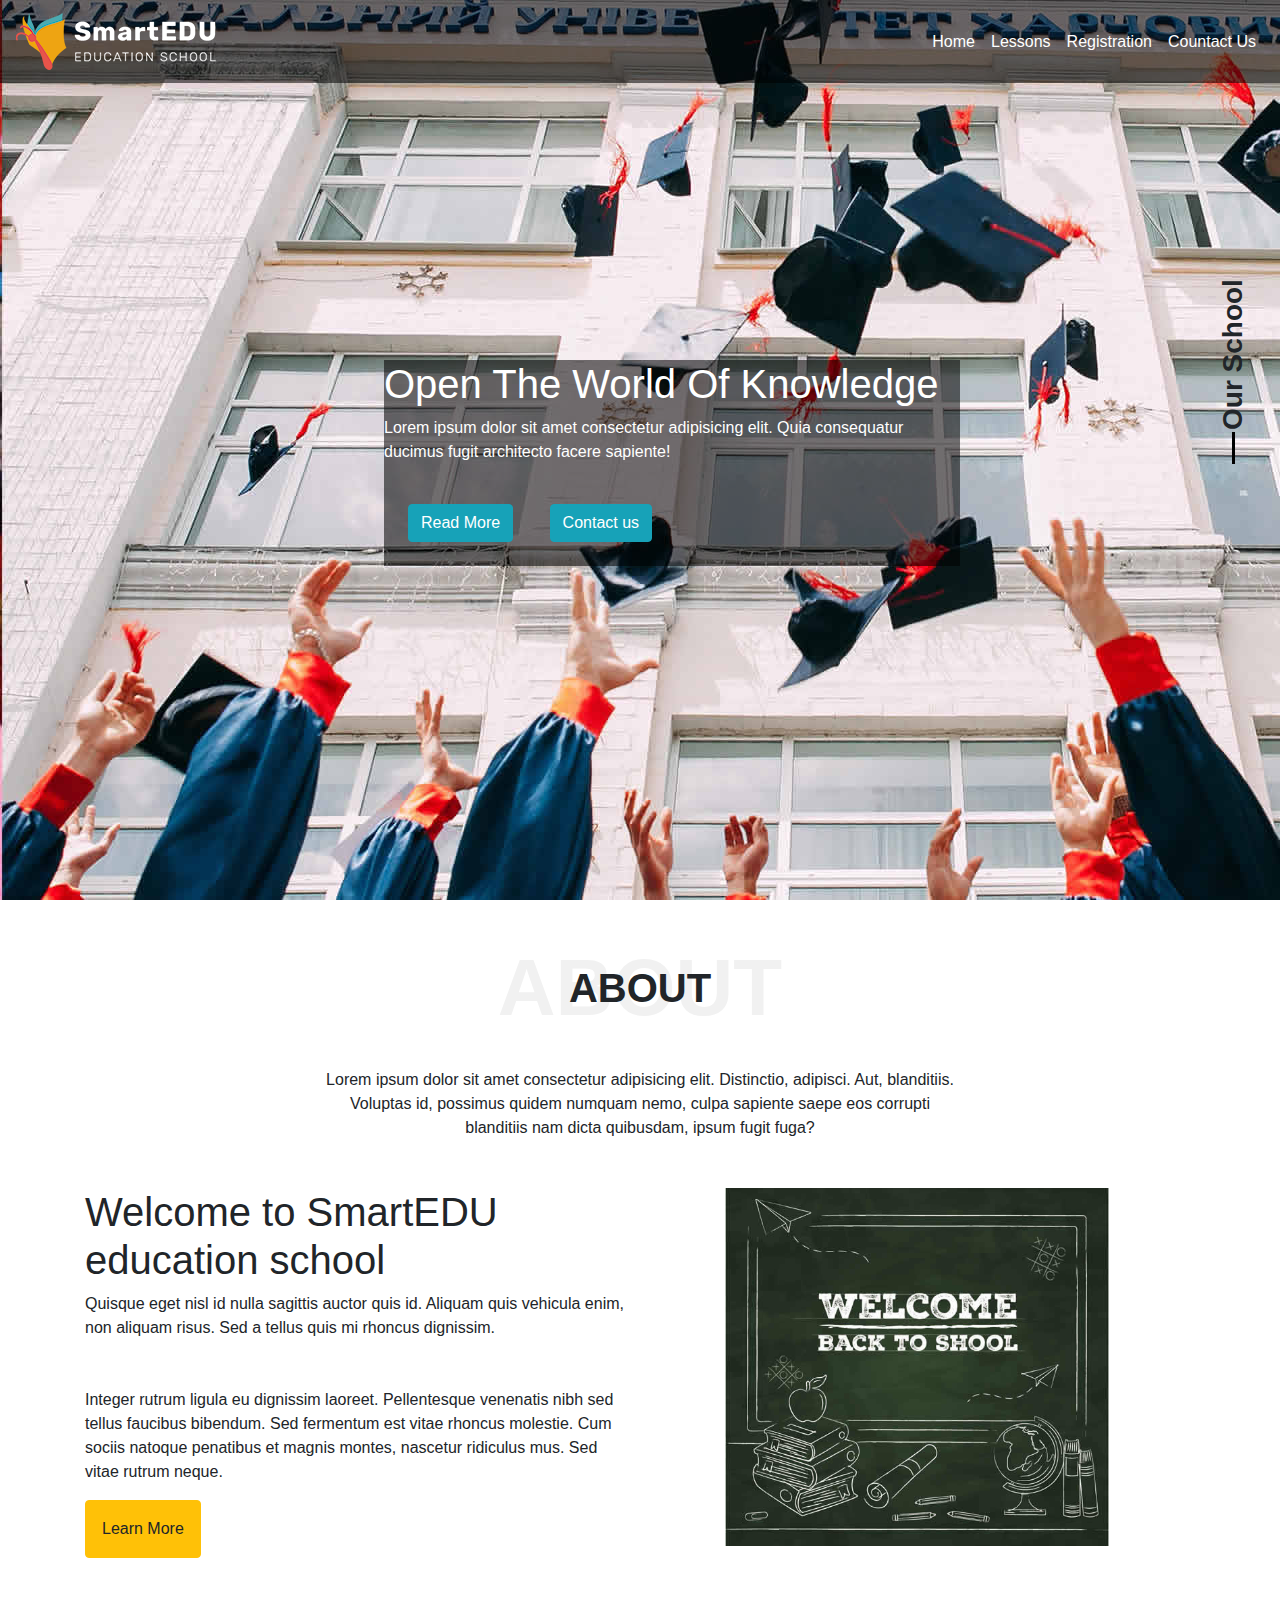
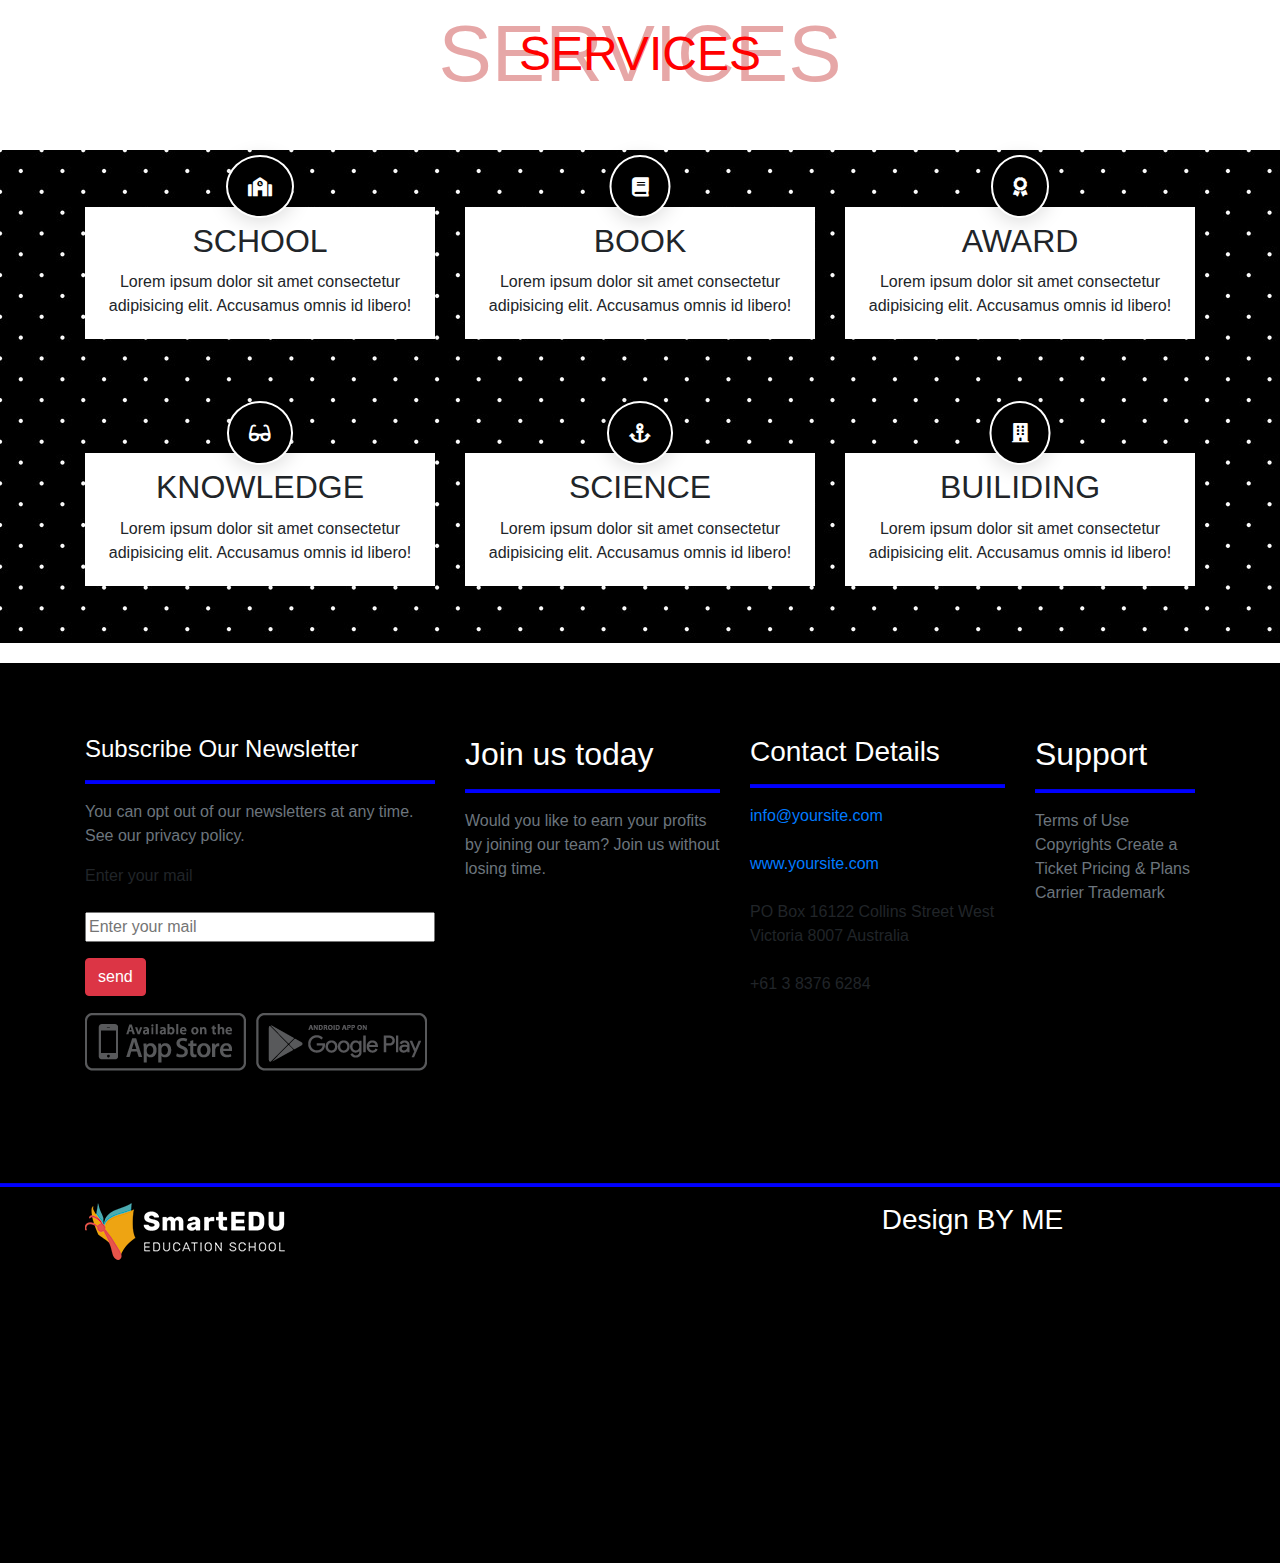
<file: index.html>
<!DOCTYPE html>
<html>
<head>

    <link rel="stylesheet" href="css/bootstrap.min.css">
    <link rel="stylesheet" href="css/all.min.css">
    <link rel="stylesheet" href="css/style.css">
</head>
<body>
<header>
<nav >   
<div class="navbar navbar-expand-lg navbar-light bg-anything ">

    <div>
        <a class="navbar-brand" href="index.html"><img src="images/header/logo.png" alt=""></a>
        <button class="navbar-toggler" type="button" data-toggle="collapse" data-target="#navbarSupportedContent" aria-controls="navbarSupportedContent" aria-expanded="false" aria-label="Toggle navigation">
            <span class="navbar-toggler-icon"></span>
        </button>
    </div>
    <div class="collapse navbar-collapse" id="navbarSupportedContent">
            <ul class="navbar-nav ml-auto">
                <li class="nav-item">
                <a class="nav-link" href="index.html">Home</a>
                </li>
                <li class="nav-item">
              <a class="nav-link" href="lessons.html">Lessons</a>
                </li>
                <li class="nav-item">
                <a class="nav-link" href="reg-log-in.html">Registration</a>
                </li>
                <li class="nav-item">
                <a class="nav-link" href="contacUS.html">Countact Us</a>
                </li>
           </ul>
    </div>
</div>
</nav>



<div class="cent">
    <h1>Open The World Of Knowledge</h1>
    <p>Lorem ipsum dolor sit amet consectetur adipisicing elit. Quia consequatur ducimus fugit architecto facere sapiente!</p>
    <button class="btn btn-info m-4"  >Read More</button>
    <button class="btn btn-info m-2"> Contact us</button>
</div>

<div class="ad">
    <h3>Our School</h3>

</div>






</header>    

<section class="about mb-5">

    <div class="second mb-3 ">
        <h2 class="">ABOUT</h2>
        <h3 class="h3">ABOUT</h3>
     </div>
     <div class="w-50 m-auto ">
     <p class="text-center my-4 ">Lorem ipsum dolor sit amet consectetur adipisicing elit. Distinctio, adipisci. Aut, blanditiis. Voluptas id, possimus quidem numquam nemo, culpa sapiente saepe eos corrupti blanditiis nam dicta quibusdam, ipsum fugit fuga?</p>
    </div>
    <br>
<div class="container">
    <div class="row">
        <div class="col-md-6">
            <h1>Welcome to SmartEDU education school</h1>
            <p class="mb-5">Quisque eget nisl id nulla sagittis auctor quis id. 
                Aliquam quis vehicula enim, non aliquam risus. 
                Sed a tellus quis mi rhoncus dignissim.</p>
<p>Integer rutrum ligula eu dignissim laoreet. Pellentesque venenatis nibh sed tellus faucibus bibendum. Sed fermentum est vitae rhoncus molestie.
     Cum sociis natoque penatibus et magnis montes, nascetur ridiculus mus. 
     Sed vitae rutrum neque.</p>
     <button class="btn btn-warning p-3">Learn More</button>
        </div>
        <div class="col-md-6">
            <img src="images/about-sign/about_02.jpg" alt="about" class="w-100">
        </div>
    </div>
</div>

</section>

<section id="services">

    <div class="course">
        <h2>SERVICES</h2>
        <h3>SERVICES</h3>
    </div>
    <div class="service">
    <div class="container">
        <div class="row">

            <div class="col-md-4 conatains">
                <div class="layer">
                <i class="fas fa-school"></i>
        
                    <div class="conatains-content">
                        <h2>SCHOOL</h2>
                        <p>Lorem ipsum dolor sit amet consectetur adipisicing elit. Accusamus omnis id libero!</p>
                    </div>
                </div>
             </div>
            
             <div class="col-md-4 conatains">
                <div class="layer">
                <i class="fas fa-book"></i>
        
                    <div class="conatains-content">
                        <h2>BOOK</h2>
                        <p>Lorem ipsum dolor sit amet consectetur adipisicing elit. Accusamus omnis id libero!</p>
                    </div>
                </div>
             </div>
        
        
             <div class="col-md-4 conatains">
                <div class="layer">
                <i class="fas fa-award"></i>
        
                    <div class="conatains-content">
                        <h2>AWARD</h2>
                        <p>Lorem ipsum dolor sit amet consectetur adipisicing elit. Accusamus omnis id libero!</p>
                    </div>
                </div>
             </div>
             <div class="col-md-4 conatains">
                <div class="layer">
                <i class="fas fa-glasses"></i>
        
                    <div class="conatains-content">
                        <h2>KNOWLEDGE</h2>
                        <p>Lorem ipsum dolor sit amet consectetur adipisicing elit. Accusamus omnis id libero!</p>
                    </div>
                </div>
             </div>
            
             <div class="col-md-4 conatains">
                <div class="layer">
                <i class="fas fa-anchor"></i>
        
                    <div class="conatains-content">
                        <h2>SCIENCE</h2>
                        <p>Lorem ipsum dolor sit amet consectetur adipisicing elit. Accusamus omnis id libero!</p>
                    </div>
                </div>
             </div>
        
        
             <div class="col-md-4 conatains">
                <div class="layer">
                <i class="fas fa-building"></i>
        
                    <div class="conatains-content">
                        <h2>BUILIDING</h2>
                        <p>Lorem ipsum dolor sit amet consectetur adipisicing elit. Accusamus omnis id libero!</p>
                    </div>
                </div>
             </div>
             <div class="clr"></div>
        </div>

    </div>
</div>
</section>
<footer class="footer ">
    <br>
    
<div class="container my-5 ">
    <div class="row">
        <div class="col-md-4">
            <h4>
                Subscribe Our Newsletter
            </h4>
            <hr>
            <p class="text-muted">You can opt out of our newsletters at any time.
                See our privacy policy.</p>
                <label for="">Enter your mail</label>
                <input type="email" class="w-100 my-3" name="email" placeholder="Enter your mail">
                
                <button type="submit" class="btn btn-danger">send</button>
                <img class="my-3" src="images/footer/payments.png" alt="">
                <br><br><br>
               
                
        </div>
        <div class="col-md-3">
            <h2>
                Join us today
            </h2>

           
            <hr>
            <p  class="text-muted">
                Would you like to earn your profits by joining our team? Join us without losing time.
            </p>

        </div>
        <div class="col-md-3">
            <h3 class="">Contact Details
            </h3>
            <hr>
            <a  href="#">info@yoursite.com</a>
            <br><br>
            <a  href="#">www.yoursite.com</a>
            <p class="my-4">  
                PO Box 16122 Collins Street West Victoria 8007 Australia
            </p>
            <p class="my-4">
                +61 3 8376 6284

            </p>
        </div>
        <div class="col-md-2">
            <h2>Support</h2>
            
           <hr>


            <p  class="text-muted">Terms of Use
                Copyrights
                Create a Ticket
                Pricing & Plans
                Carrier
                Trademark</p>
        </div>
    </div>
</div>
<hr>
<div class="container">
    <div class="row">
   
    <div class="col-md-7">
    <img class="mb-5" src="images/header/logo.png" alt="">
    </div>
    <div class="col-md-5 text-center">
        <h3 class="foot">Design BY ME</h3>
    </div>
</div>
    </div>

</footer>


    <script src="js/popper.min.js"></script>
    <script src="js/jquery-3.5.1.slim.min.js"></script>
    <script src="js/bootstrap.min.js"></script>
</body>
</html>
</file>
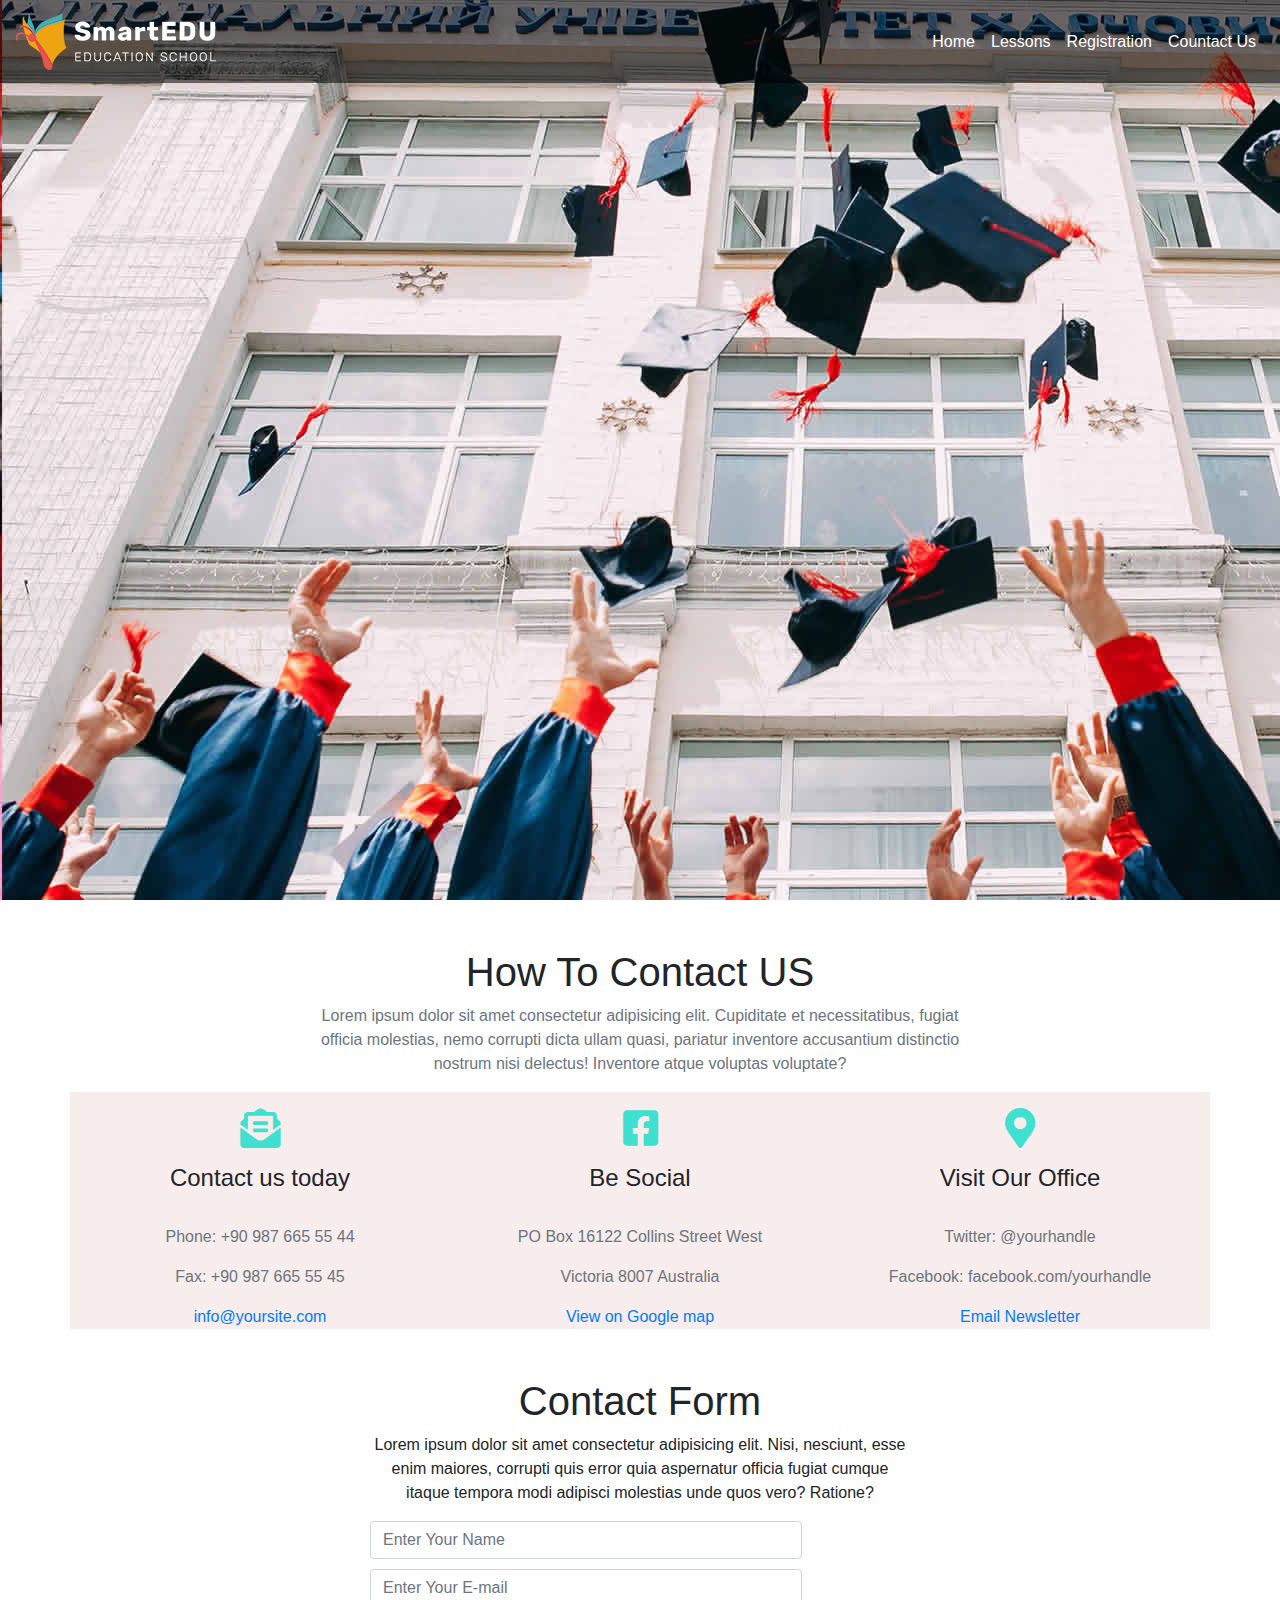
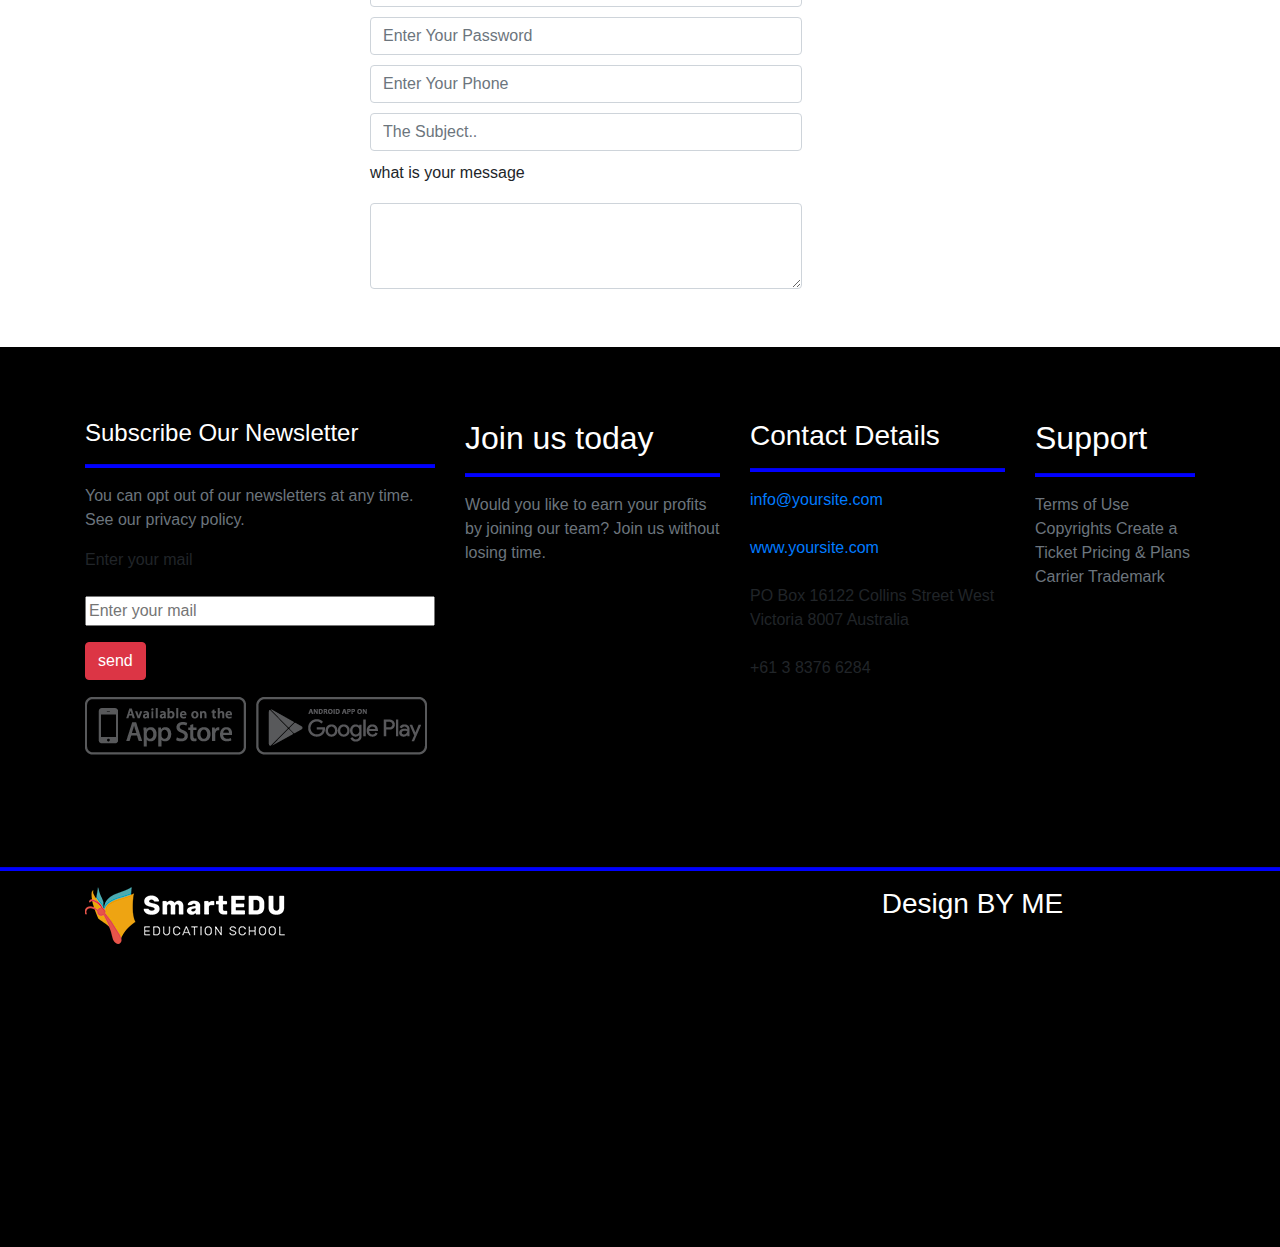
<file: contacUS.html>
<!DOCTYPE html>
<html>
<head>
    <link rel="stylesheet" href="css/bootstrap.min.css">
    <link rel="stylesheet" href="css/all.min.css">
    <link rel="stylesheet" href="css/style.css">
</head>
<body>
 <header>
    <nav >   
        <div class="navbar navbar-expand-lg navbar-light bg-anything ">
        
            <div>
                <a class="navbar-brand" href="index.html"><img src="images/header/logo.png" alt=""></a>
                <button class="navbar-toggler" type="button" data-toggle="collapse" data-target="#navbarSupportedContent" aria-controls="navbarSupportedContent" aria-expanded="false" aria-label="Toggle navigation">
                    <span class="navbar-toggler-icon"></span>
                </button>
            </div>
            <div class="collapse navbar-collapse" id="navbarSupportedContent">
                    <ul class="navbar-nav ml-auto">
                        <li class="nav-item">
                        <a class="nav-link" href="index.html">Home</a>
                        </li>
                        <li class="nav-item">
                      <a class="nav-link" href="lessons.html">Lessons</a>
                        </li>
                        <li class="nav-item">
                        <a class="nav-link" href="reg-log-in.html">Registration</a>
                        </li>
                        <li class="nav-item">
                        <a class="nav-link" href="contacUS.html">Countact Us</a>
                        </li>
                   </ul>
            </div>
        </div>
        </nav>
 </header>   

<section class="my-5" >
    <div class="   m-auto text-center w-50">
<h1>How To Contact US</h1>
<p class="text-muted text-center">Lorem ipsum dolor sit amet consectetur adipisicing elit. Cupiditate et necessitatibus, fugiat officia molestias, nemo corrupti dicta ullam quasi, pariatur inventore accusantium distinctio nostrum nisi delectus! Inventore atque voluptas voluptate?</p>
</div>


<div class="container df ">
    <div class="row">
        <div class="col-md-4 text-center">
            <i class="fas fa-envelope-open-text  icon"></i>
            <h4>Contact us today
            </h4>
            <br>
            <p class="text-muted">Phone: +90 987 665 55 44
            </p>
            <p class="text-muted">Fax: +90 987 665 55 45
            </p>
            <a href="#">info@yoursite.com</a>
        </div>
        <div class="col-md-4 text-center">
            <i class="fab fa-facebook-square icon"></i>
            <h4>Be Social
            </h4>
            <br>
            <p class="text-muted">PO Box 16122 Collins Street West
            </p>
            <p class="text-muted">Victoria 8007 Australia
            </p>
            <a href="#">View on Google map</a>
        </div>
        <div class="col-md-4 text-center ">
            <i class="fas fa-map-marker-alt icon"></i>
            <h4>Visit Our Office

            </h4>
            <br>
            <p class="text-muted">Twitter: @yourhandle
            </p>
            <p class="text-muted">Facebook: facebook.com/yourhandle
            </p>
            <a href="#">Email Newsletter</a>
        </div>
    </div>
</div>
<br><br>

<div class="container">
    <div class="row">
        <div class="col-md-3"></div>
        <div class="col-md-6 text-center">
            <h1 class="text-center">Contact Form</h1>
           
            <p class="text-center">Lorem ipsum dolor sit amet consectetur adipisicing elit. Nisi, nesciunt, esse enim maiores, corrupti quis error quia aspernatur officia fugiat cumque itaque tempora modi adipisci molestias unde quos vero? Ratione?</p>
        
        
            <input type="text" class="con-input form-control" placeholder="Enter Your Name">

            
            <input  type="email" class="con-input form-control" placeholder="Enter Your E-mail">

       
            <input type="password" class="con-input form-control" max="10" placeholder="Enter Your Password">
            <input type="number" min="7" max="11" class="con-input form-control" placeholder="Enter Your Phone">
            <input type="text" class="con-input form-control" placeholder="The Subject..">
            <div class="text-left">
                <label  > what is your message</label>
            </div>
           
<textarea name="problem" cols="4" rows="3"  class="con-input form-control" placeholder="what is your message.." >

</textarea>


           
            
            
        </div>

        <div class="col-md-3"></div>
    </div>
</div>


</section>


    <footer class="footer ">
        <br>
        
    <div class="container my-5 ">
        <div class="row">
            <div class="col-md-4">
                <h4>
                    Subscribe Our Newsletter
                </h4>
                <hr>
                <p class="text-muted">You can opt out of our newsletters at any time.
                    See our privacy policy.</p>
                    <label for="">Enter your mail</label>
                    <input type="email" class="w-100 my-3" name="email" placeholder="Enter your mail">
                    
                    <button type="submit" class="btn btn-danger">send</button>
                    <img class="my-3" src="images/footer/payments.png" alt="">
                    <br><br><br>
                   
                    
            </div>
            <div class="col-md-3">
                <h2>
                    Join us today
                </h2>
    
               
                <hr>
                <p  class="text-muted">
                    Would you like to earn your profits by joining our team? Join us without losing time.
                </p>
    
            </div>
            <div class="col-md-3">
                <h3 class="">Contact Details
                </h3>
                <hr>
                <a  href="#">info@yoursite.com</a>
                <br><br>
                <a  href="#">www.yoursite.com</a>
                <p class="my-4">  
                    PO Box 16122 Collins Street West Victoria 8007 Australia
                </p>
                <p class="my-4">
                    +61 3 8376 6284
    
                </p>
            </div>
            <div class="col-md-2">
                <h2>Support</h2>
                
               <hr>
    
    
                <p  class="text-muted">Terms of Use
                    Copyrights
                    Create a Ticket
                    Pricing & Plans
                    Carrier
                    Trademark</p>
            </div>
        </div>
    </div>
    <hr>
    <div class="container">
        <div class="row">
       
        <div class="col-md-7">
        <img class="mb-5" src="images/header/logo.png" alt="">
        </div>
        <div class="col-md-5 text-center">
            <h3 class="foot">Design BY ME</h3>
        </div>
    </div>
        </div>
    
    </footer>
    <script src="js/popper.min.js"></script>
    <script src="js/jquery-3.5.1.slim.min.js"></script>
    <script src="js/bootstrap.min.js"></script>
</body>
</html>
</file>
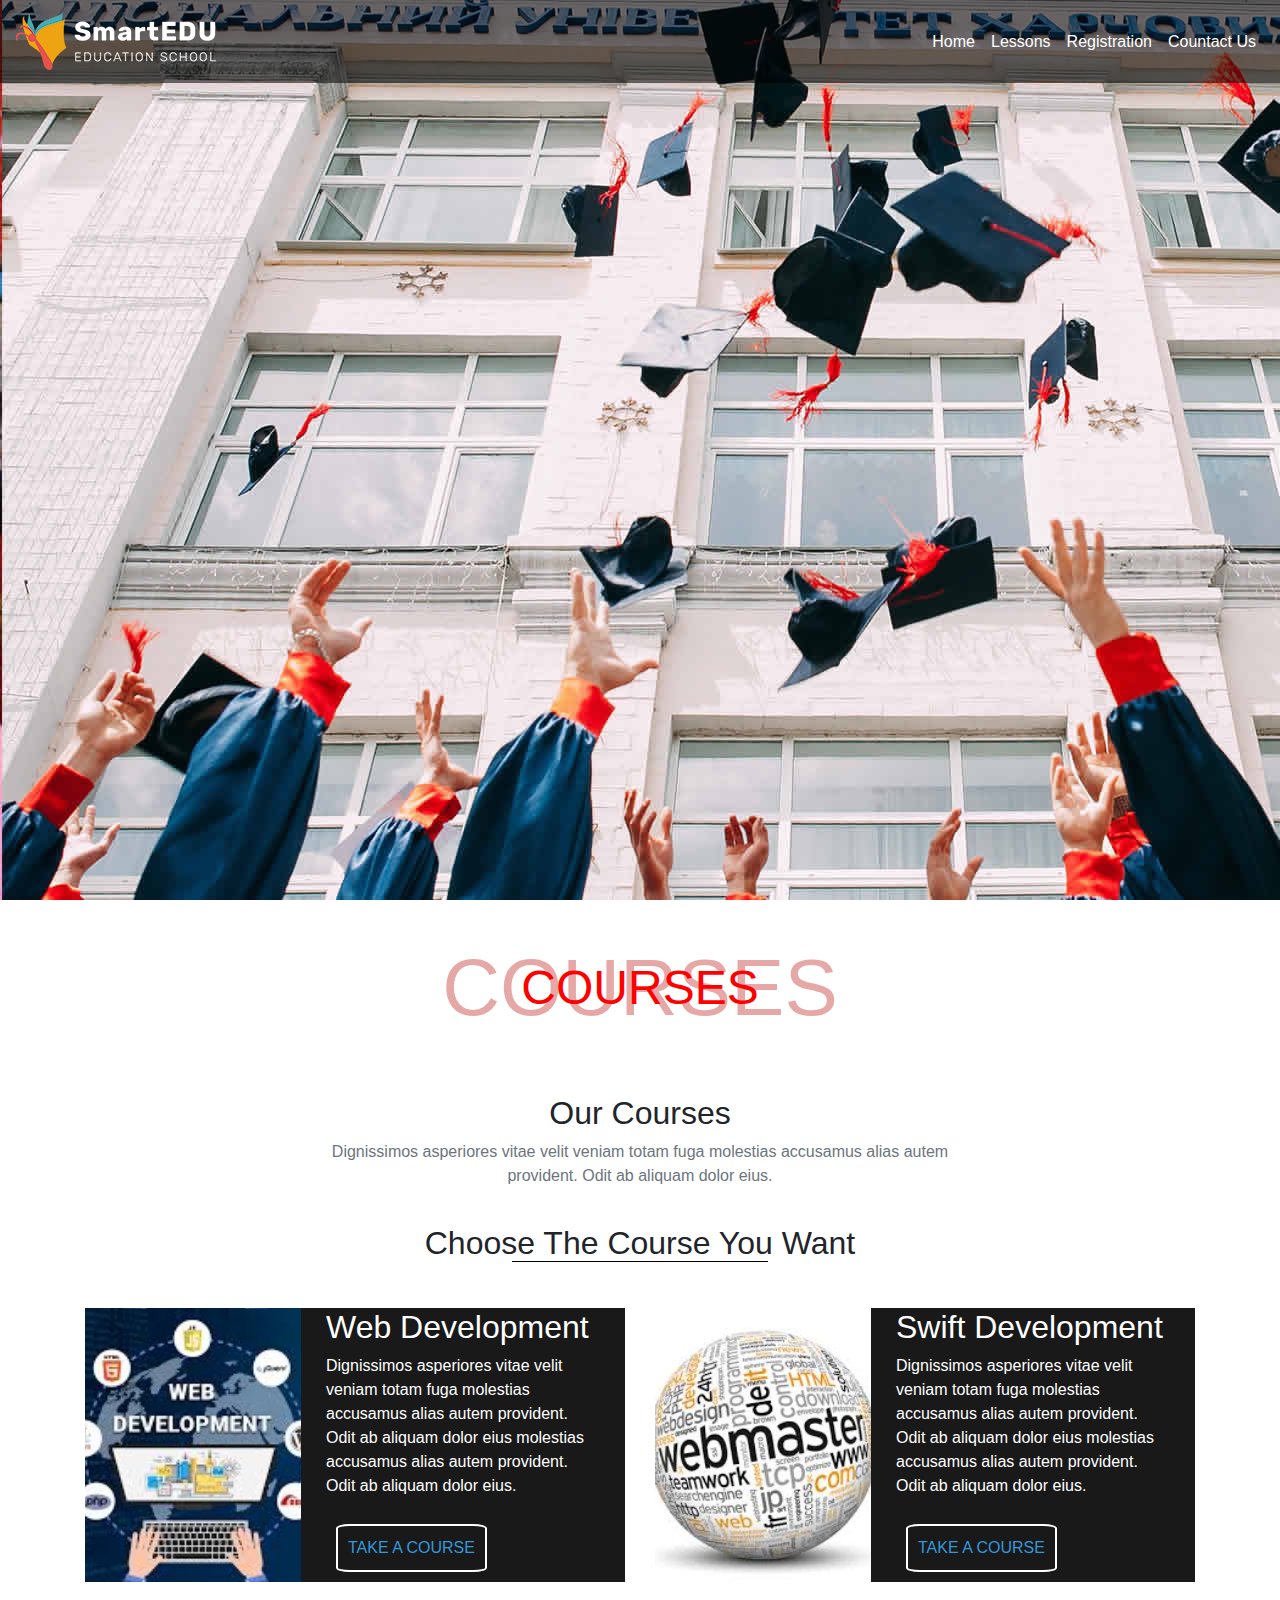
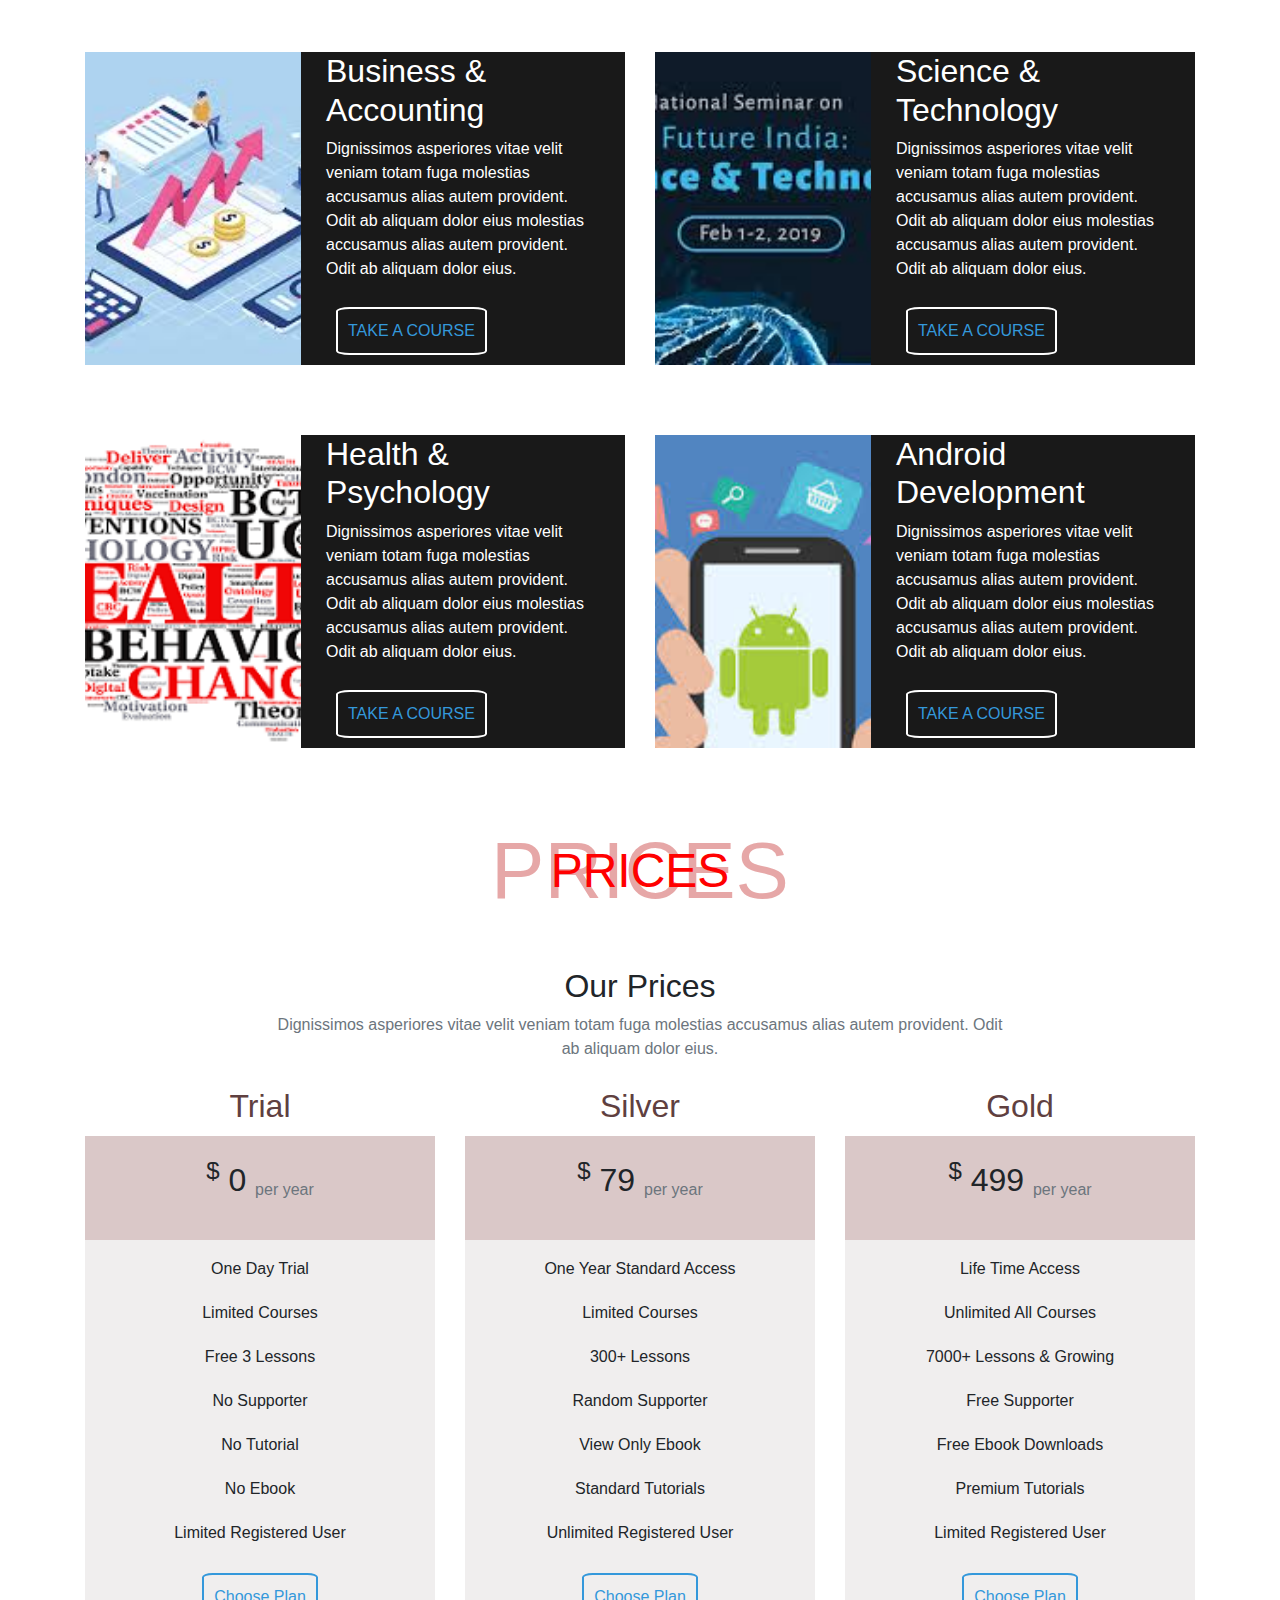
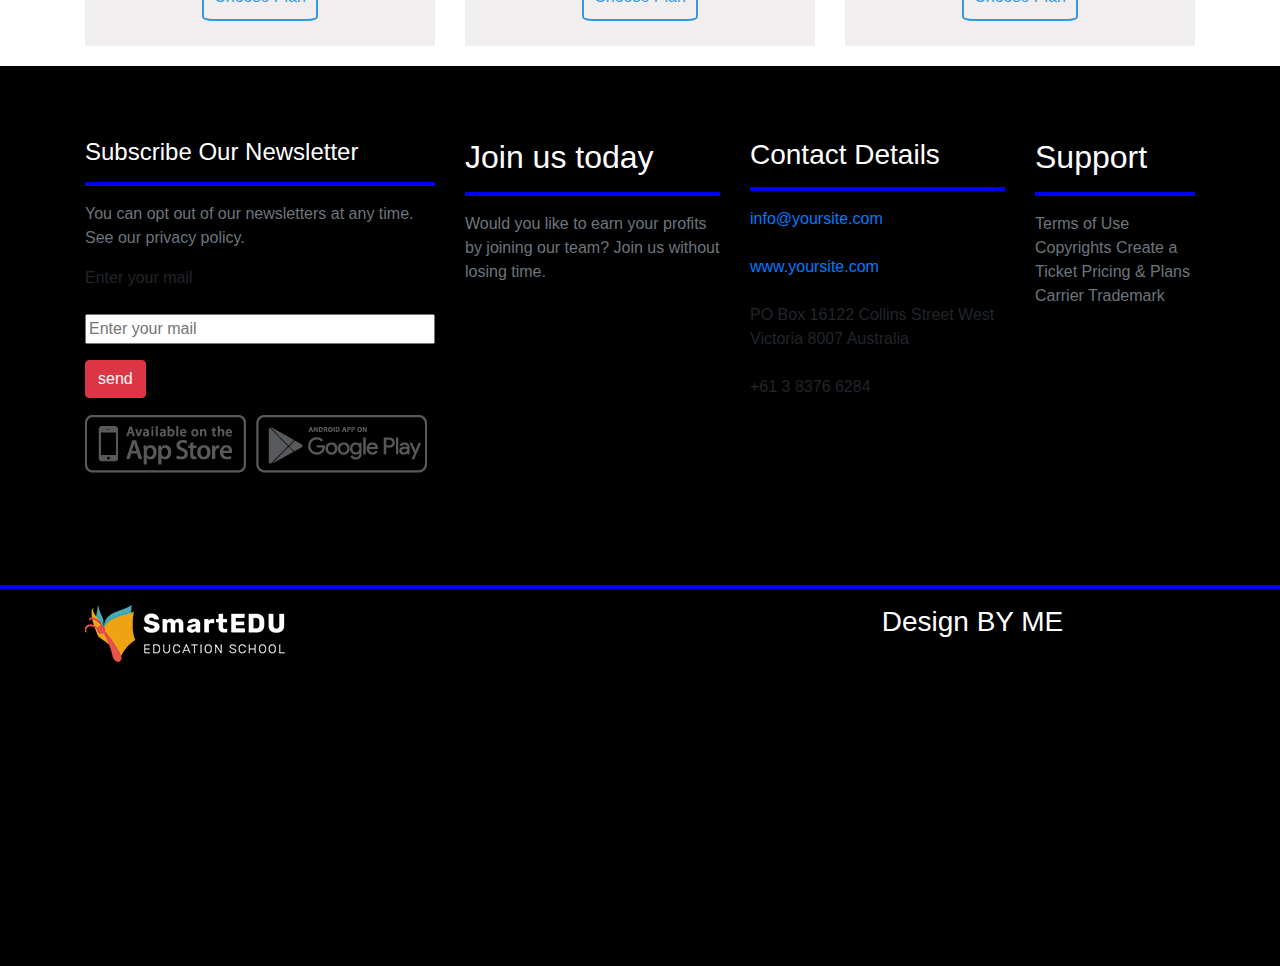
<file: lessons.html>
<!DOCTYPE html>
<html>
<head>
    <link rel="stylesheet" href="css/bootstrap.min.css">
    <link rel="stylesheet" href="css/all.min.css">
    <link rel="stylesheet" href="css/style.css">
</head>
<body>
    <header>
        <nav >   
        <div class="navbar navbar-expand-lg navbar-light bg-anything ">
        
            <div>
                <a class="navbar-brand" href="index.html"><img src="images/header/logo.png" alt=""></a>
                <button class="navbar-toggler" type="button" data-toggle="collapse" data-target="#navbarSupportedContent" aria-controls="navbarSupportedContent" aria-expanded="false" aria-label="Toggle navigation">
                    <span class="navbar-toggler-icon"></span>
                </button>
            </div>
            <div class="collapse navbar-collapse" id="navbarSupportedContent">
                    <ul class="navbar-nav ml-auto">
                        <li class="nav-item">
                        <a class="nav-link" href="index.html">Home</a>
                        </li>
                        <li class="nav-item">
                      <a class="nav-link" href="lessons.html">Lessons</a>
                        </li>
                        <li class="nav-item">
                        <a class="nav-link" href="reg-log-in.html">Registration</a>
                        </li>
                        <li class="nav-item">
                        <a class="nav-link" href="contacUS.html">Countact Us</a>
                        </li>
                   </ul>
            </div>
        </div>
        </nav>
        
        
        
       
        
        
        </header>    

<section id="lesson">
    <div class="course">
        <h2>COURSES</h2>
        <h3>COURSES</h3>
    </div>

    <div class="course2">
        <h2>Our Courses</h2>
        <p class="text-muted">Dignissimos asperiores vitae velit veniam totam
             fuga molestias accusamus alias autem provident. Odit ab aliquam dolor eius.</p>
    </div>
    <div class="course3">
        
        <h2>Choose The Course You Want</h2>
    </div>
<div class="container ">
    <div class="row">
       
        <div class="courses">
            
            <div class="img1">
            </div>
            <div class="b">
                <h2>Web Development</h2>
                <p>Dignissimos asperiores vitae velit veniam totam fuga molestias
                     accusamus alias autem provident. 
                    Odit ab aliquam dolor eius molestias accusamus alias autem provident. 
                    Odit ab aliquam dolor eius.</p>
                    <button type="submit" class="butn"> TAKE A COURSE </button>
            </div>
        </div>

        <div class="courses">
            <div class="img2">
            </div>
            <div class="b">
                <h2>Swift Development</h2>
                <p>Dignissimos asperiores vitae velit veniam totam fuga molestias
                     accusamus alias autem provident. 
                    Odit ab aliquam dolor eius molestias accusamus alias autem provident. 
                    Odit ab aliquam dolor eius.</p>
                    <button type="submit" class="butn">TAKE A COURSE </button>
            </div>
        </div>

        <div class="courses">
            <div class="img3">
            </div>
            <div class="b">
                <h2>Business & Accounting</h2>
                <p>Dignissimos asperiores vitae velit veniam totam fuga molestias
                     accusamus alias autem provident. 
                    Odit ab aliquam dolor eius molestias accusamus alias autem provident. 
                    Odit ab aliquam dolor eius.</p>
                    <button type="submit" class="butn">TAKE A COURSE </button>
            </div>
        </div>
        <div class="courses">
            <div class="img4">
            </div>
            <div class="b">
                <h2>Science & Technology</h2>
                <p>Dignissimos asperiores vitae velit veniam totam fuga molestias
                     accusamus alias autem provident. 
                    Odit ab aliquam dolor eius molestias accusamus alias autem provident. 
                    Odit ab aliquam dolor eius.</p>
                    <button type="submit" class="butn">TAKE A COURSE </button>
            </div>
        </div>

        <div class="courses">
            <div class="img5">
            </div>
            <div class="b">
                <h2>Health & Psychology</h2>
                <p>Dignissimos asperiores vitae velit veniam totam fuga molestias
                     accusamus alias autem provident. 
                    Odit ab aliquam dolor eius molestias accusamus alias autem provident. 
                    Odit ab aliquam dolor eius.</p>
                    <button type="submit" class="butn">TAKE A COURSE </button>
            </div>
        </div>
        <div class="courses">
            <div class="img6">
            </div>
            <div class="b">
                <h2>Android Development</h2>
                <p>Dignissimos asperiores vitae velit veniam totam fuga molestias
                     accusamus alias autem provident. 
                    Odit ab aliquam dolor eius molestias accusamus alias autem provident. 
                    Odit ab aliquam dolor eius.</p>
                    <button type="submit" class="butn">TAKE A COURSE </button>
            </div>
        </div>

    </div>
</div>
    

</section>

<section id="price">
  
    <div class="course">
        <h2>PRICES</h2>
        <h3>PRICES</h3>
    </div>
    <div class="container">
        <div class="row">
        <div class="col-md-2"></div>
            <div class="col-md-8 ">
                <h2 class="text-center">Our Prices</h2>
                <p class="text-muted text-center">Dignissimos asperiores vitae velit veniam totam
                     fuga molestias accusamus alias autem provident. Odit ab aliquam dolor eius.</p>
            </div>
            <div class="col-md-2"></div>
            <div class="col-md-4 side">
                <h2>Trial</h2>
                <div class="cost">
                    <p>
                    <sup>$</sup> <span>0</span>  <sub class="text-muted">per year</sub>
                    </p>
                </div>
                <div class="features">
                    <p>One Day Trial </p>
                    <p>Limited Courses</p>
                    <p>Free 3 Lessons </p>
                    <p>No Supporter</p>
                    <p>No Tutorial</p>
                    <p>No Ebook</p>
                    <p>Limited Registered User</p>
                    <button type="submit" class="butn">Choose Plan</button>
                </div>
            </div>

            <div class="col-md-4 side">
                <h2>Silver</h2>
                <div class="cost">
                    <p>
                        <sup>$</sup> <span>79</span>  <sub class="text-muted">per year</sub>
                        </p>              
                      </div>
                <div class="features">
                    <p>One Year Standard Access</p>
                    <p>Limited Courses</p>
                    <p>300+ Lessons</p>
                    <p>Random Supporter </p>
                    <p>View Only Ebook</p>
                    <p>Standard Tutorials </p>
                    <p>Unlimited Registered User</p>
                    <button type="submit" class="butn">Choose Plan</button>
                </div>
            </div>

            <div class="col-md-4 side">
                <h2>Gold</h2>
                <div class="cost">
                    <p>
                        <sup>$</sup> <span>499</span>  <sub class="text-muted">per year</sub>
                        </p>               
                     </div>
                <div class="features">
                    <p> Life Time Access</p>
                    <p>  Unlimited All Courses</p>
                    <p>7000+ Lessons & Growing </p>
                    <p>Free Supporter</p>
                    <p>Free Ebook Downloads</p>
                    <p>Premium Tutorials</p>
                    <p>Limited Registered User</p>
                    <button type="submit" class="butn">Choose Plan</button>
                </div>
            </div>
            
            
            
            
            
        </div>

    </div>

</section>

        <footer class="footer ">
            <br>
            
        <div class="container my-5 ">
            <div class="row">
                <div class="col-md-4">
                    <h4>
                        Subscribe Our Newsletter
                    </h4>
                    <hr>
                    <p class="text-muted">You can opt out of our newsletters at any time.
                        See our privacy policy.</p>
                        <label for="">Enter your mail</label>
                        <input type="email" class="w-100 my-3" name="email" placeholder="Enter your mail">
                        
                        <button type="submit" class="btn btn-danger">send</button>
                        <img class="my-3" src="images/footer/payments.png" alt="">
                        <br><br><br>
                       
                        
                </div>
                <div class="col-md-3">
                    <h2>
                        Join us today
                    </h2>
        
                   
                    <hr>
                    <p  class="text-muted">
                        Would you like to earn your profits by joining our team? Join us without losing time.
                    </p>
        
                </div>
                <div class="col-md-3">
                    <h3 class="">Contact Details
                    </h3>
                    <hr>
                    <a  href="#">info@yoursite.com</a>
                    <br><br>
                    <a  href="#">www.yoursite.com</a>
                    <p class="my-4">  
                        PO Box 16122 Collins Street West Victoria 8007 Australia
                    </p>
                    <p class="my-4">
                        +61 3 8376 6284
        
                    </p>
                </div>
                <div class="col-md-2">
                    <h2>Support</h2>
                    
                   <hr>
        
        
                    <p  class="text-muted">Terms of Use
                        Copyrights
                        Create a Ticket
                        Pricing & Plans
                        Carrier
                        Trademark</p>
                </div>
            </div>
        </div>
        <hr>
        <div class="container">
            <div class="row">
           
            <div class="col-md-7">
            <img class="mb-5" src="images/header/logo.png" alt="">
            </div>
            <div class="col-md-5 text-center">
                <h3 class="foot">Design BY ME</h3>
            </div>
        </div>
            </div>
        
        </footer>

        <script src="js/popper.min.js"></script>
        <script src="js/jquery-3.5.1.slim.min.js"></script>
        <script src="js/bootstrap.min.js"></script>
</body>
</html>
</file>
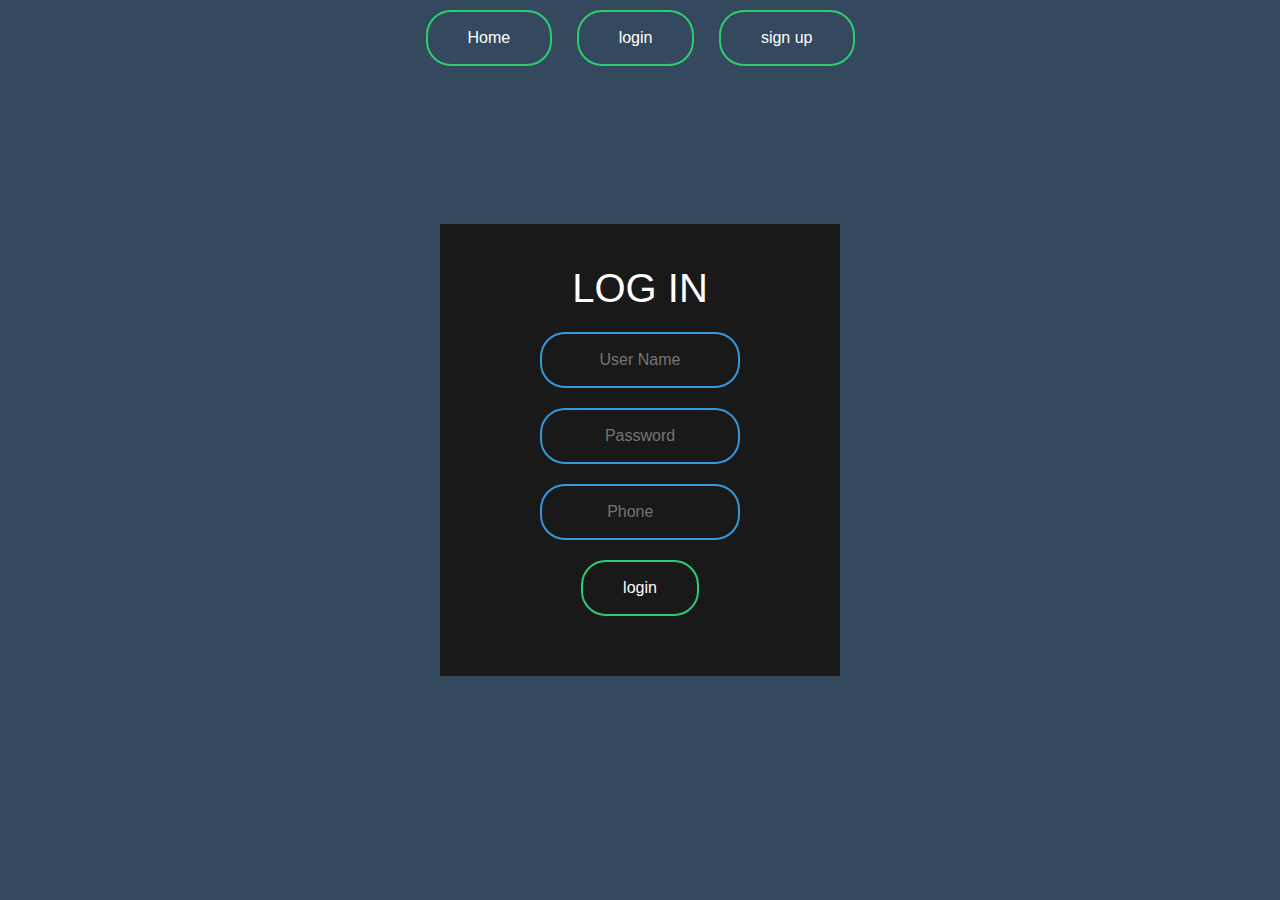
<file: reg-log-in.html>
<!DOCTYPE html>
<html>
<head>
    <link rel="stylesheet" href="css/bootstrap.min.css">
    <link rel="stylesheet" href="css/all.min.css">
    <link rel="stylesheet" href="css/style.css">
</head>
<body>


<section class="log" >
    <div class="reg">
        <button type="submit"><a href="index.html">Home </a></button>
        <button type="submit"><a href="reg-log-in.html">login </a></button>
        <button type="submit"><a href="reg-sign-up.html">sign up </a></button>
    </div>
<br>
<div class="box">

    <h1>LoG IN</h1>
<input type="text" placeholder="User Name">
<input type="password" placeholder="Password" >
<input type="number" min="7" max="11" placeholder="Phone " >
<button type="submit"><a href="index.html">login </a></button>
</div>
</section>

<script src="js/popper.min.js"></script>
<script src="js/jquery-3.5.1.slim.min.js"></script>
<script src="js/bootstrap.min.js"></script>
</body>
</html>
</file>
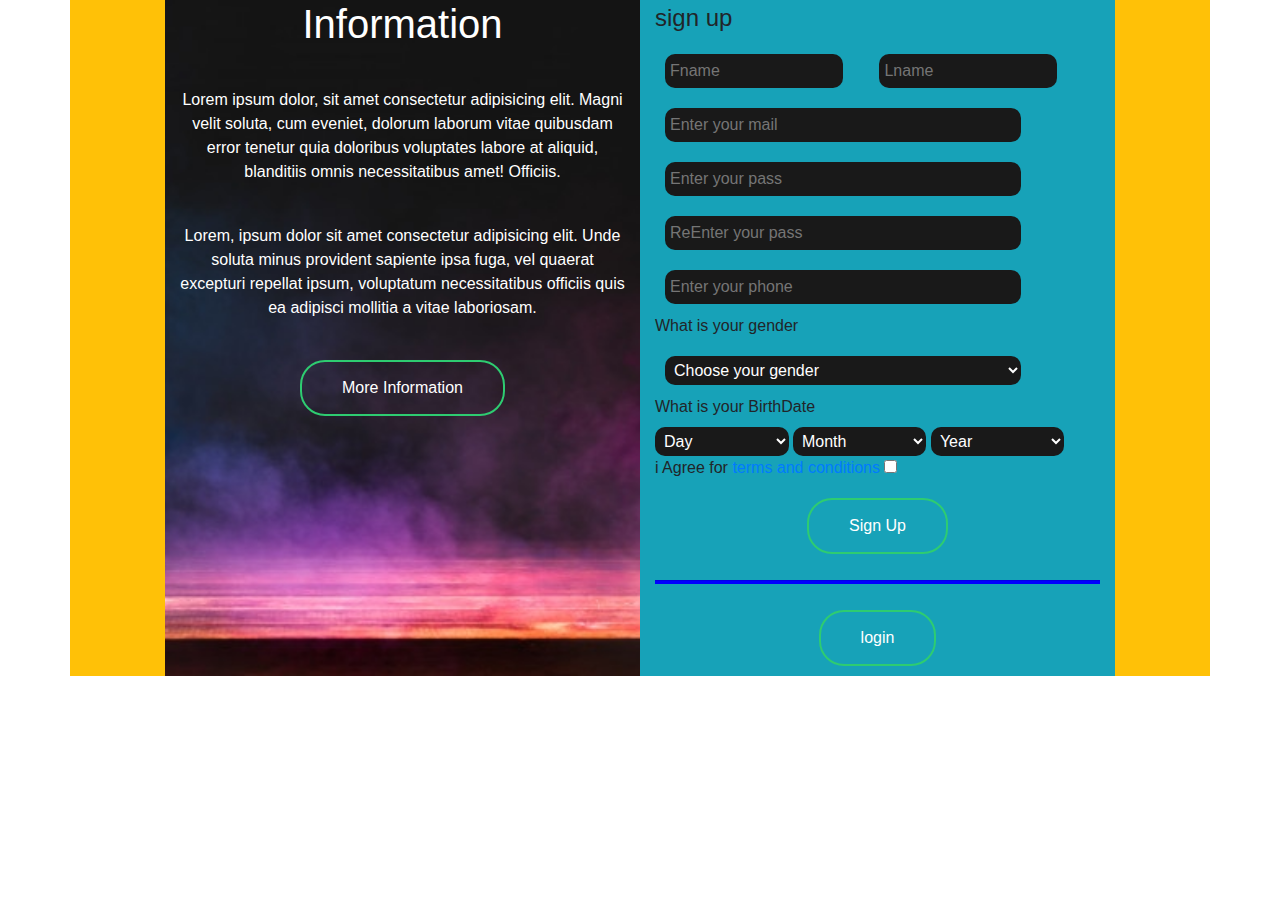
<file: reg-sign-up.html>
<!DOCTYPE html>
<html>
<head>
    <link rel="stylesheet" href="css/bootstrap.min.css">
    <link rel="stylesheet" href="css/all.min.css">
    <link rel="stylesheet" href="css/style.css">
</head>
<body>
    

<section>
    <div class="container">
        <div class="row">
            <div class="col-md-1 bg-warning"></div>
            <div class="col-md-5  sign_up">
                <h1>Information</h1>
                <p>Lorem ipsum dolor, 
                    sit amet consectetur adipisicing elit. Magni velit soluta, cum eveniet,
                     dolorum laborum vitae quibusdam error tenetur quia doloribus voluptates labore at aliquid,
                      blanditiis omnis necessitatibus amet! Officiis.</p>
<p>
    Lorem, ipsum dolor sit amet consectetur adipisicing elit. Unde soluta minus provident 
    sapiente ipsa fuga, vel quaerat excepturi repellat ipsum, 
    voluptatum necessitatibus officiis quis ea adipisci mollitia a vitae laboriosam.
</p>
<button type="submit">
    More Information
</button>
            </div>

            <div class="col-md-5 bg-info">
                <form >
                    <fieldset>
                        <legend>
                            sign up
                        </legend>

                       
                        <input class="inp" type="text" placeholder="Fname">

                        <input class="inp" type="text" placeholder="Lname">

                        <input class="inp2" type="email" placeholder="Enter your mail">

                        <input class="inp2" type="password" placeholder="Enter your pass">
                        <input class="inp2" type="password" placeholder="ReEnter your pass">
                        <input class="inp2" min="7" max="11" type="number" placeholder="Enter your phone">

                        <label >What is your gender</label>
                        <select name="gender" class="inp2">
                            <option value="1" disabled selected hidden>Choose your gender</option>
                            <option value="male">Male</option>
                            <option value="Female">feMale</option>
                        </select>


                        <label >What is your BirthDate</label>
                        <br>
                        <select name="gender" class="inp3">
                            <option value="1" disabled selected hidden>Day</option>
                            <option value="male">1</option>
                            <option value="Female">2</option>
                        </select>
                        <select name="gender" class="inp3">
                            <option value="1" disabled selected hidden>Month</option>
                            <option value="male">Male</option>
                            <option value="Female">feMale</option>
                        </select>
                        <select name="gender" class="inp3">
                            <option value="1"  disabled selected hidden>Year</option>
                            <option value="male">Male</option>
                            <option value="Female">feMale</option>
                        </select>

                        <label >i Agree for <a class="" href="#">terms and conditions</a></label>
                        <input type="checkbox">
                    </fieldset>
                </form>
                <div class="reg">
                    
                    <button class="buton" type="submit">
                        <a href="reg-log-in.html">Sign Up </a>
                        
                    </button>
                </div>
                <hr>
                <div class="reg">

                    <button type="submit"><a href="reg-log-in.html">login </a></button>
                </div>
            </div>
            <div class="col-md-1 bg-warning"></div>

        </div>
    </div>
</section>


<script src="js/popper.min.js"></script>
<script src="js/jquery-3.5.1.slim.min.js"></script>
<script src="js/bootstrap.min.js"></script>
</body>
</html>
</file>
<file: css/style.css>
/* start of Header 


*/
body
{
    font-family: 'Open Sans',sans-serif;
}
.navbar-light .navbar-nav .nav-link 
{
    color: white !important ; 
}
.bg-anything
{
    background-color: rgba(0,0,0,.55);
}

header
{
    background-image: url(../images/header/home.jpg);
    background-size: cover;
    height: 100vh;
    position: relative;
}
.cent
{
    color: white;
    width: 45%;
   position: absolute;
   top:  40%;
   left: 30%;
   background-color: rgba(0,0,0,.55);
}
.ad
{
   
    height: 200px;
    width: 250px;

    position: absolute;
    top: 20%;
    right: 5%;
}
.ad h3{
    position: relative;
    transform: rotate(-90deg);
    transform-origin: top right;
    font-weight: 700;
    font-size:60 px;
}

.ad h3::before
{
    content: "";
    width: 2rem;
    height: 3px;
    background-color: black;
    position: absolute;
    top: 48%;
    right: 101%;
   
}




/* End of Header */
/* start of section */
.second
{
    text-align: center;
    margin-top: 40px;
    position: relative; 
    display: flex;
    justify-content: center;
    align-items: center;   
}
.second .h3 
{
    position: absolute;
  
    font-weight: 900;


    font-size: 2.5rem;
    

}
.second h2
{
    font-weight: 900;
    color: #f1f1f1;
    font-size: 5rem;

}
/* End of section */
/*Start of section*/
.service
{
    background-image: url(../images/white-dots.jpg);
    margin: 20px 0;

}
.mycontainer

{
    width: 95%;
  margin: 5px auto;
  padding: 30px 0px;
}
.conatains
{

    width: 33.33333%;
    text-align: center;
    padding: 2rem 15px ;
    float: left;
    position: relative;
    margin: 5px 0;

 
}

.conatains .conatains-content
{
    margin: 20px 0;
    background-color: white;
    position: relative;
    padding: 5px;
    
}
.conatains .conatains-content h2
{
    margin: 5px 0;
    padding: 5px;

}
.conatains .conatains-content p
{
    line-height: 1.5rem;
}
.conatains  i
{
    color: white;
    background-color: black;
    border: 2px solid #fff;
    box-shadow: 0px 3px 20px rgba(0,0,0,.15);
    font-size: 1.2rem;
    border-radius: 50%;
    padding: 20px;
    position: absolute;
    top: 0%;
    left: 50%;
    transform: translate(-50%);
    z-index: 4;
    
}
.clr
{
    clear: both;
}
/*End of section*/
/* start of footer */
.footer
{
    background-color: black;
    height: 100vh;
}
hr{
    background-color: blue ;
    height: 3px;
    width: 100;
}

footer h2
{
    color: white;

}
footer h3
{
    color: white;
    
}
footer h4
{
    color: white;
    
}
/* End of footer */


/* start of contact us */



.con-input
{
    width: 80%;
    margin-top: 10px;
    margin-bottom: 10px;

}

.icon
{
    font-size: 40px;
    color: turquoise;
    margin: 1rem;
}
.df {
    background-color: #f8eded;
}
/* End of contact us */
/* Start of Registration*/

/* Start of login*/
.reg{
    text-align: center;
 
}
.reg button
{
    background: none;
    display: inline;
    margin: 10px 10px;
    text-align: center;
    border: 2px solid #2ecc71;
    padding: 14px 40px;

    outline: none;
    color: white;
    border-radius: 25px;
    transition: all .8s;
}
.reg button:hover
{
   
    background-color: #2ecc71;
}

.reg button a 
{
    text-decoration: none;
    color: white;
}
.log
{
    margin: 0;
    padding: 0;
    font-family: sans-serif;
    background-color: #34495e;
    position: relative; ;
    height: 100vh;
}
.box
{
    width: 400px;
    padding: 40px;
    position: absolute;
    top: 50%;
    left:50%;
    transform: translate(-50% , -50%);
    text-align: center;
    background-color: #191919;
}

.box h1 
{
    color: white;
    text-transform: uppercase;
    font-weight: 500;
}
.box input[type = "text"] , .box input[type = "password"] , .box input[type = "number"]

{
    background: none;
    display: block;
    margin: 20px auto;
    text-align: center;
    border: 2px solid #3498db;
    padding: 14px 10px;
    width: 200px;
    outline: none;
    color: white;
    border-radius: 25px;
    transition: all .8s;

}

.box input[type = "text"]:focus , .box input[type = "password"]:focus , .box input[type = "number"]:focus

{
    width: 280px;
    border-color: #2ecc71;
}


.box button
{
    background: none;
    display: block;
    margin: 20px auto;
    text-align: center;
    border: 2px solid #2ecc71;
    padding: 14px 40px;

    outline: none;
    color: white;
    border-radius: 25px;
    transition: all .8s;

}
.box button:hover
{
   
    background-color: #2ecc71;
}

.box button a 
{
    text-decoration: none;
    color: white;
}
/* End of login*/

/* Start of signup*/
.sign_up
{
    background-image: url(../images/about-sign/sign2.jpg);
    background-position: center;
    background-size: cover;
    text-align: center;
}
.sign_up button , .buton
{
    background: none;
    display: block;
  
    margin: 20px auto;
    text-align: center;
    border: 2px solid #2ecc71;
    padding: 14px 40px;

    outline: none;
    color: white;
    border-radius: 25px;
    transition: all .8s;

}
.sign_up button:hover , .buton:hover
{
   
    background-color: #2ecc71;
}


.sign_up h1
{
    color:#fff ;
    margin-bottom: 40px;
}
.sign_up p 
{
    margin-bottom: 40px;
    color:#fff ;
}

.inp
{
    width: 40%;
    margin: 10px;
    margin-right: 22px;
    padding: 5px;

    border-radius: 10px;
    border: none;
    background-color: #191919;
    color: white;
}
.inp2
{
    width: 80%;
    margin: 10px;
    margin-right: 22px;
    padding: 5px;
    border-radius: 10px;
    border: none;
    background-color: #191919;
    color: white;
}
.inp3
{
    width: 30%;
  
 
    padding: 5px;
    border-radius: 10px;
    border: none;
    background-color: #191919;
    color: white;
}

/* End of signup*/
/* End of Registration*/

/* Start of lessons*/
.course
{
    text-align: center;
    margin: 40px 0;
    position: relative;
    display: flex;
    justify-content: center;
    align-items: center;

}
.course h2
{
    font-size: 5rem;
    color: rgba(214, 109, 109, 0.6);
}
.course h3
{
    font-size: 3rem;
    position: absolute;
    color: red;

}

.course2
{
    width: 50%;
    text-align: center;
    padding: 10px;
    margin: 0 auto;
}

.course3
{
    text-align: center;
    width: 50%;
    margin:10px auto;
}
h2
{
    position: relative;

}
.course3 h2::before
{
    content: " ";
    width: 40%;
    height: 4%;
    position: absolute;
    top: 95%;
    left: 30%;
    background-color: black;
}

.courses
{
    width: 50%;
    display: flex;
    margin: 20px 0px;
    padding: 15px;
}
.courses .img1 ,.courses .img2 ,.courses .img3 ,.courses .img4 ,.courses .img5 ,.courses .img6  
{
    background-position: center;
    background-size: cover;
    width: 40%;
}
.courses .img1{
    background-image: url(../images/courses/webDevelopment.jpg);
}
.courses .img2
{
    background-image: url(../images/courses/webMaster.jpg);

}
.courses .img3
{
    background-image: url(../images/courses/Business\ &\ Accounting.jpg);

}
.courses .img4
{
    background-image: url(../images/courses/Science\ &\ Technology.jpg);

}
.courses .img5
{
    background-image: url(../images/courses/Health\ &\ Psychology.png);

}
.courses .img6
{
    background-image: url(../images/courses/android.jpg);

}
.courses .b
{
    background-color: #191919;
    width: 60%;
    padding: 0px 25px;
    color: white;
}

.courses .b .butn 
{
    border: 2px solid white;
    padding: 10px;
    margin: 10px;
    border-radius: 9%;
    background: none;
    color: #3498db;
    transition: all 1s;
}
.courses .b .butn:hover
{
    border-radius: 0;
    background-color: #34495e;
}
/* End   of lessons*/

/* Start   of price*/
#price 
{
    margin: 20px;
}
#price .side h2
{
    text-align: center;
    margin: 10px;
    color: #5f4040;
  
}
#price .cost
{
    text-align: center;
    background-color: rgba(194, 164, 164, 0.6);
    padding: 20px;
    font-size: 2rem;
    overflow: hidden;
    

}
#price .cost p
{
    position: relative;
}
@keyframes ahmed
{
    0%
    {
        top:-100px
    }

    100%
    {
        top:0;

    }
}
#price .side:hover   .cost p
{
    animation-name: ahmed;
    animation-duration: 1s;
    animation-iteration-count: 1;
}
#price .side:hover   .cost p sub
{
    animation-name: ahmed;
    animation-duration: 2s;
    animation-iteration-count: 1;
}
#price .cost sup
{
   font-size: 1.5rem;

}   
#price .cost sub
{
   font-size: 1rem;

}    
#price .features
{
    padding: 15px;
    text-align: center;
    background-color: #f0eeee;

}
#price .features p
{
    text-align: center;
    padding: 2px;
}

#price .features .butn 
{
    border: 2px solid #3498db;
    padding: 10px;
    margin: 10px;
    border-radius: 9%;
    background: none;
    color: #3498db;
    transition: all 1s;
    
}

#price .features .butn:hover
{
    border-radius: 0;
    background-color: #34495e;
}


/* End   of price*/
</file>
